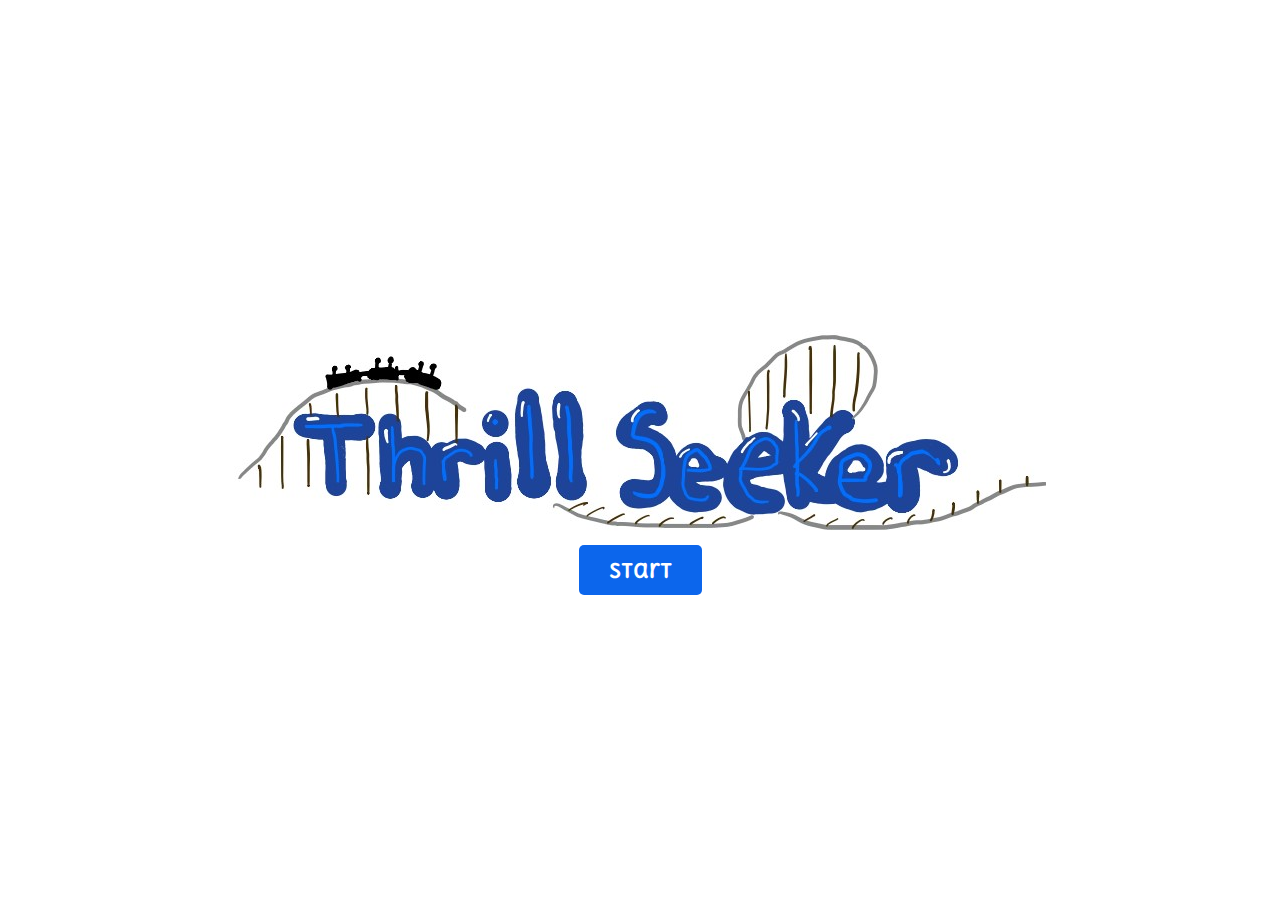
<file: index.html>
<!DOCTYPE html>
<html lang="en">
  <head>
    <meta charset="UTF-8" />
    <title>Thrill Seeker</title>
    <link rel="stylesheet" href="styles.css" />
    <link
      href="https://fonts.googleapis.com/css?family=Delius Unicase"
      rel="stylesheet"
    />
    <link
      rel="icon"
      type="image/png"
      href="icon/favicon-96x96.png"
      sizes="96x96"
    />
    <link rel="icon" type="image/svg+xml" href="icon/favicon.svg" />
    <link rel="shortcut icon" href="icon/favicon.ico" />
    <link
      rel="apple-touch-icon"
      sizes="180x180"
      href="icon/apple-touch-icon.png"
    />
    <link rel="manifest" href="icon/site.webmanifest" />
  </head>

  <body>
    <!-- Welcome modal-->
    <div class="modal-container" id="modal_container">
      <div class="modal">
        <img class="startlogo" src="images/thrillseekerlogo.jpg" alt="test" />
        <button id="close">Start</button>
      </div>
    </div>
    <!-- End of Welcome Modal -->

    <!-- Main game container-->
    <div class="game-container" id="game_container">
      <!-- home button -->
      <img
        class="coverimages"
        src="images/thrillseekerlogo.jpg"
        alt="test"
        width="300px"
        height="auto"
      />

      <!-- nav bar -->
      <div class="navbar">
        <!-- Game Info Modal -->

        <div class="infoModalcontainer" id="info-container">
          <div class="modal">
            <h1>Instructions</h1>
            <ul class="homesettings">
              <li>Click the logo of any of the available maps to play them.</li>
              <li>Click "Thrill Seeker" to go back home.</li>
            </ul>
            <!-- <button id="infoclose">Close</button> -->
            <img
              class="closeinfoimage"
              id="infoclose"
              src="images/close.jpg"
              alt="test"
              width="100px"
              height="auto"
            />
          </div>
        </div>
      </div>

      <div class="locationcontainer">
        <div class="universalmapcontainer" id="universalmap_container">
          <div class="universalmap">
            <img
              class="images"
              src="images/map.jpg"
              alt="map of universal"
              usemap="#universal_map"
            />

            <map name="universal_map">
              <area
                shape="poly"
                coords="560,398,529,390,511,364,459,357,452,344,430,331,427,314,412,294,385,266,380,244,361,227,354,202,360,186,375,168,405,161,415,158,449,158,480,164,519,158,515,137,484,136,481,122,455,131,450,106,469,96,468,72,476,71,492,62,494,41,504,60,525,66,531,63,535,72,542,81,567,89,552,99,544,112,553,123,541,121,527,132,526,154,541,160,573,154,584,128,591,141,604,144,618,147,629,153,651,183,654,199,697,209,683,251,670,305,621,340,597,350,587,391"
                href="parks/ioa.html"
              />

              <area
                shape="poly"
                coords="920,58,893,78,847,84,851,101,886,104,898,120,916,136,915,161,889,175,884,192,830,194,784,195,776,221,749,222,751,253,765,268,772,275,768,298,777,302,784,310,778,353,734,357,736,405,758,424,816,419,833,430,871,434,853,384,847,361,871,342,932,340,936,322,955,317,1004,346,1032,325,1072,357,1077,324,1077,213,1062,184,1037,151,1006,151,987,169,937,157,937,136,973,117,977,102,1017,109,1020,84,972,76,952,59,936,54"
                href="parks/us.html"
              />

              <area
                shape="poly"
                coords="107,55,116,62,131,88,147,103,182,108,178,134,146,135,120,150,120,175,207,179,227,158,255,165,244,230,213,276,187,322,148,368,110,372,72,354,56,322,20,272,3,265,2,190,5,177,40,170,53,142,39,134,29,102,82,96,90,79"
                href="parks/vb.html"
              />
            </map>
          </div>
        </div>

        <div class="disneymapcontainer" id="disneymap-container">
          <div>
            <img
              src="images/map_disney.png"
              usemap="#disneymap"
            />

            <map name="disneymap">
              <area shape="poly"
              coords="522,49,520,73,512,88,485,121,468,123,446,108,431,140,407,160,328,194,208,245,163,288,190,332,203,357,151,396,133,421,91,455,2,467,1,579,65,629,150,662,200,715,243,749,346,779,458,787,562,794,606,776,677,776,781,775,823,748,853,695,946,683,1008,672,1097,642,1111,598,1128,530,1141,503,1139,445,1115,421,1059,404,988,407,942,403,932,378,952,352,992,317,1028,277,1034,237,1018,201,970,170,899,155,862,158,815,153,769,137,742,165,708,164,662,151,580,128,559,116,542,102,534,88"
              href="parks/disneyplaceholder.html">
            </map>
          </div>
        </div>

        <!-- put list of maps -->
        <img
          class="universalopenimage"
          id="universalopen"
          src="images/universallogo.jpg"
        />
        <img
          class="disneyopenimage"
          id="disneyopen"
          src="images/disneylogo.jpg"
        />
        <!-- test for bottom navbar layout -->
        <img
          class="covergameinfoimage"
          id="infoopen"
          src="images/gameinfo.jpg"
          align="right"
        />
      </div>
    </div>

    <!-- End of Main game container-->

    <script src="indexscript.js"></script>
  </body>
</html>
</file>
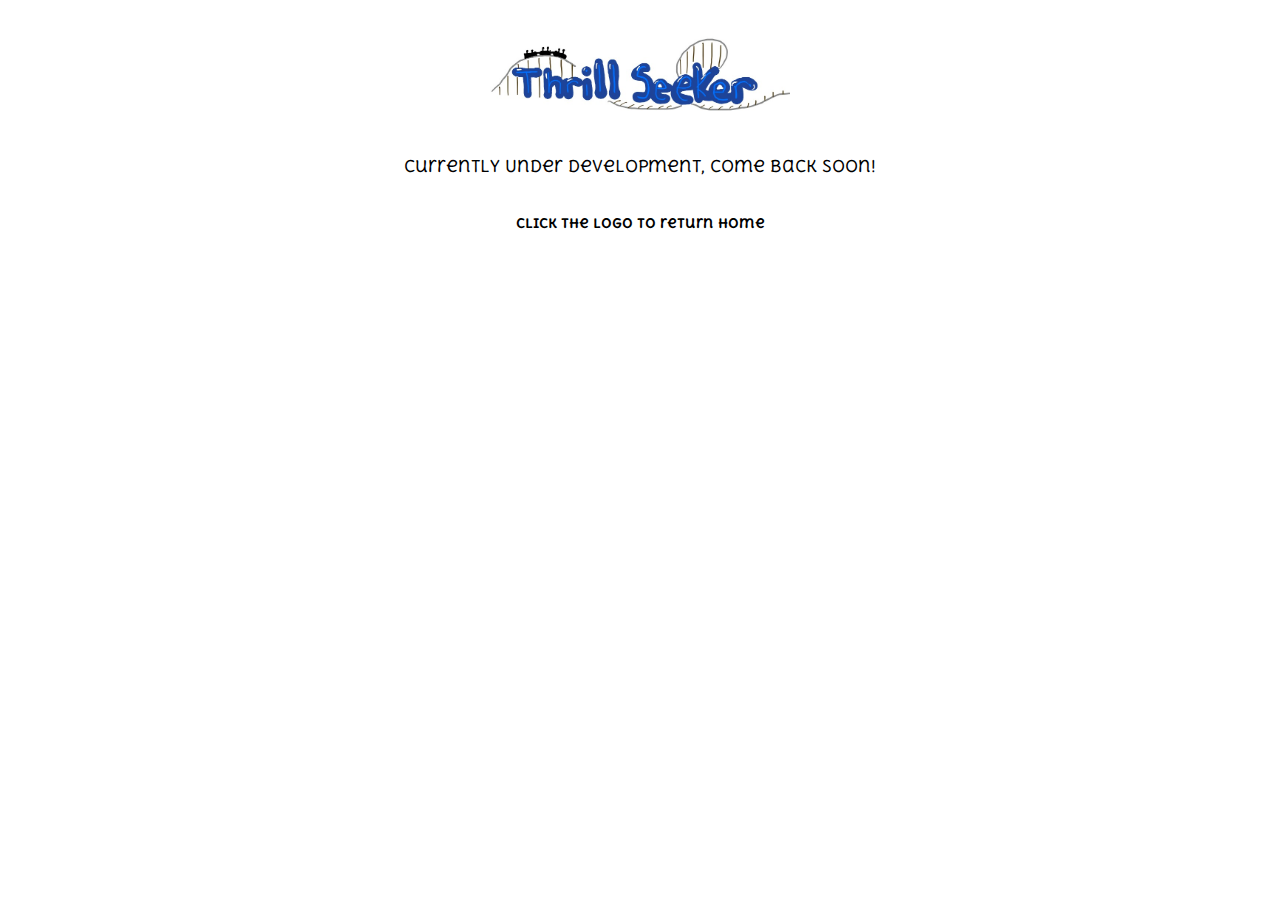
<file: parks/disneyplaceholder.html>
<!DOCTYPE html>
<html lang="en">
  <head>
    <meta charset="UTF-8" />
    <title>Thrill Seeker</title>
    <link rel="stylesheet" href="../styles.css" />
    <link
      href="https://fonts.googleapis.com/css?family=Delius Unicase"
      rel="stylesheet"
    />
    <!-- icon -->
    <link
      rel="icon"
      type="image/png"
      href="../icon/favicon-96x96.png"
      sizes="96x96"
    />
    <link rel="icon" type="image/svg+xml" href="../icon/favicon.svg" />
    <link rel="shortcut icon" href="../icon/favicon.ico" />
    <link
      rel="apple-touch-icon"
      sizes="180x180"
      href="../icon/apple-touch-icon.png"
    />
    <link rel="manifest" href="../icon/site.webmanifest" />
  </head>

  <body class="park-page">
    <!-- Main game container-->
    <div class="game-container" id="game_container">
      <a href="../index.html">
        <!-- <h1 id="home">Thrill Seeker</h1> -->
        <img
          id="home"
          class="coverimages"
          src="../images/thrillseekerlogo.jpg"
          alt="test"
          width="300px"
          height="auto"
        />
      </a>

      <p>Currently Under Development, Come Back Soon!</p>
      <h5>Click the logo to return home</h5>
    </div>
    <!-- End of Main game container-->

    <script src="../parkscripts.js"></script>
  </body>
</html>
</file>
<file: styles.css>
* {
  box-sizing: border-box;
}
a {
  text-decoration: none;
  color: black;
}

.gameinfoimage {
  display: flex;
  margin-left: auto;
  margin-right: auto;
  width: 200px;
  height: auto;
  cursor: pointer;
}

.closeinfoimage {
  display: flex;
  margin-left: auto;
  margin-right: auto;
  width: 150px;
  height: auto;
  cursor: pointer;
}

.settingscloseimage {
  display: flex;
  margin-left: auto;
  margin-right: auto;
  width: 150px;
  height: auto;
  cursor: pointer;
  padding-top: 15px;
}

.bold {
  font-weight: bold;
}

.homesettings {
  text-align: left;
}

.ioasettings {
  text-align: left;
}

.footer {
  font-weight: bold;
  text-align: center;
  align-items: center;
}

body {
  font-family: "Delius Unicase";
}

.footer {
  font-family: "Delius Unicase";
  font-style: oblique;
}

button {
  font-family: "Delius Unicase";
  font-weight: bold;
  background-color: rgb(12, 102, 236);
  color: white;
  font-size: 20px;
  border: none;
  padding: 12px 30px;
  border-radius: 5px;
  cursor: pointer;
}

.coverimages {
  padding-bottom: 20px;
}

/* MODAL STUFF */
.modal-container {
  position: fixed;
  top: 0;
  left: 0;
  display: flex;
  align-items: center;
  justify-content: center;
  height: 100vh;
  width: 100vw;
  opacity: 1;
  pointer-events: auto;
}

.modal {
  background-color: #fff;
  height: auto;
  padding: 20px;
  text-align: center;
  display: flex;
  flex-direction: column;
  align-items: center;
}

.modal h1 {
  font-style: italic;
}
/* END MODAL STUFF */

/*GAME CONTAINER*/
.game-container {
  display: none;
  flex-direction: column;
  align-items: center;
  padding: 20px;
  width: 100%;
  max-width: 800px;
  margin: 0 auto;
}

.game-container h1 {
  margin-bottom: 20px;
  font-style: italic;
}

.game-container .navbar {
  display: flex;
  justify-content: space-between;
  width: 100%;
}

.game-container .navbar button {
  flex-grow: 1;
  margin: 10px;
}

.game-container .controls {
  display: flex;
  justify-content: space-around;
  width: 100%;
}

.game-container .controls button {
  flex-grow: 1;
  margin: 10px;
}
/*END GAME CONTAINER*/

.park-page .game-container {
  display: flex;
}

.infoModalcontainer {
  position: fixed;
  top: 0;
  left: 0;
  display: flex;
  align-items: center;
  justify-content: center;
  height: 100vh;
  width: 100vw;
  opacity: 1;
  pointer-events: auto;
  background-color: #fff;
}

.settingsModalcontainer {
  position: fixed;
  top: 0;
  left: 0;
  display: flex;
  align-items: center;
  justify-content: center;
  height: 100vh;
  width: 100vw;
  opacity: 1;
  pointer-events: auto;
  background-color: #fff;
}

.startgamemodal-container {
  position: fixed;
  top: 0;
  left: 0;
  display: flex;
  align-items: center;
  justify-content: center;
  height: 100vh;
  width: 100vw;
  opacity: 1;
  pointer-events: auto;
  background-color: #fff;
}

.phasestruct {
  display: flex;
  flex-direction: column;
}
</file>
